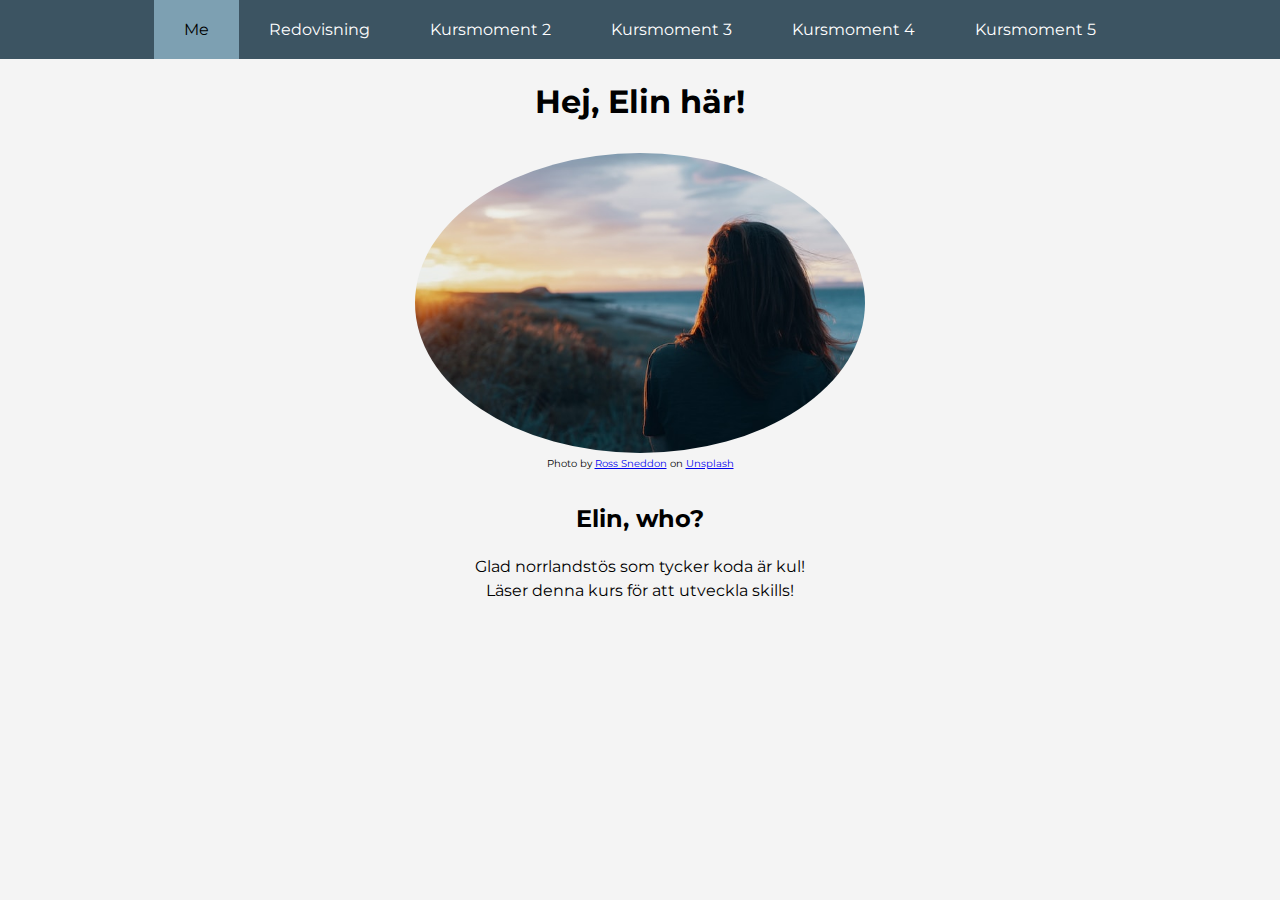
<file: public/index.html>
<!doctype html>
<html lang="sv">
    <head>
        <meta charset="utf-8">
        <title>Min presentation</title>
        <link rel="stylesheet" href="css/style.css">
        <link rel="preconnect" href="https://fonts.googleapis.com">
        <link rel="preconnect" href="https://fonts.gstatic.com" crossorigin>
        <link href="https://fonts.googleapis.com/css2?family=Montserrat:wght@300&display=swap" rel="stylesheet">
    </head>
    <body>
        <header>
            <ul>
                <li><a href="index.html" class="active">Me</a></li>
                <li><a href="redovisning.html">Redovisning</a></li>
                <!--<li><a href="om.html">Om</a></li>-->
                <li><a href="kmom02.html">Kursmoment 2</a></li>
                <li><a href="kmom03.html">Kursmoment 3</a></li>
                <li><a href="kmom04.html">Kursmoment 4</a></li>
                <li><a href="kmom05.html">Kursmoment 5</a></li>
            </ul>
        </header>
        <div class="content">
            <div class="row">
                <h1>Hej, Elin här!</h1>
            </div>
            <div class="row">
                <div class="column">
                    <img class="rounded centerImg" src="img/girl_in_north.jpg" height="300" alt="Bild på en fågel" />

                    <p class="smaller" style="margin: 5px auto">Photo by 
                        <a href="https://unsplash.com/@rosssneddon?utm_content=creditCopyText&utm_medium=referral&utm_source=unsplash">
                            Ross Sneddon</a> on 
                            <a href="https://unsplash.com/photos/woman-looking-on-body-of-water--_GA1e-813o?utm_content=creditCopyText&utm_medium=referral&utm_source=unsplash">
                                Unsplash</a>
                    </p>
  
                    <div class="presentation">
                        <h2>Elin, who?</h2>

                        <p>Glad norrlandstös som tycker koda är kul!</p>

                        <p>Läser denna kurs för att utveckla skills!</p> 
                    </div>
                </div>
            </div>
        </div>
        <script src="js/main.js"></script>
    </body>
</html>
</file>
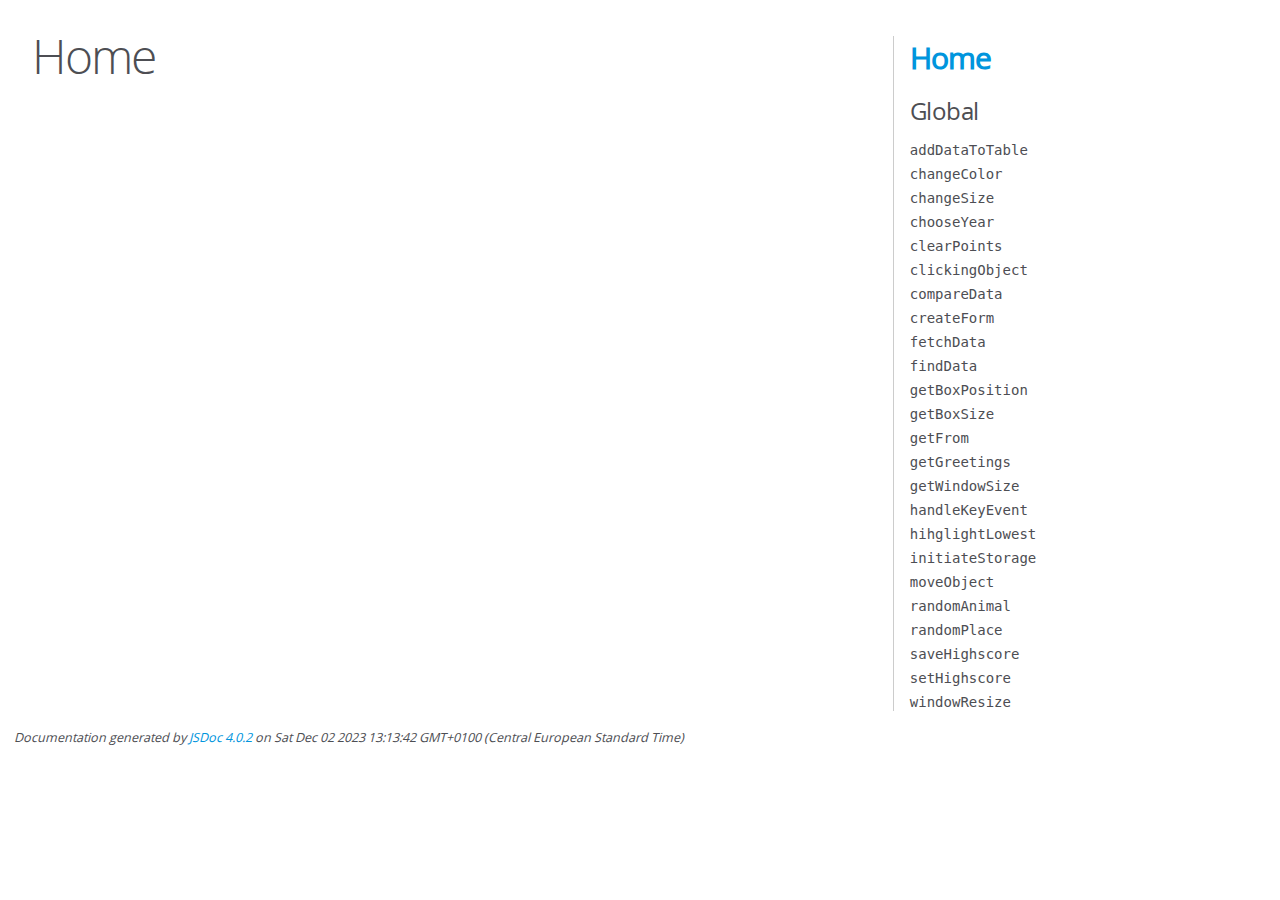
<file: public/jsdoc/index.html>
<!DOCTYPE html>
<html lang="en">
<head>
    <meta charset="utf-8">
    <title>JSDoc: Home</title>

    <script src="scripts/prettify/prettify.js"> </script>
    <script src="scripts/prettify/lang-css.js"> </script>
    <!--[if lt IE 9]>
      <script src="//html5shiv.googlecode.com/svn/trunk/html5.js"></script>
    <![endif]-->
    <link type="text/css" rel="stylesheet" href="styles/prettify-tomorrow.css">
    <link type="text/css" rel="stylesheet" href="styles/jsdoc-default.css">
</head>

<body>

<div id="main">

    <h1 class="page-title">Home</h1>

    



    


    <h3> </h3>










    









</div>

<nav>
    <h2><a href="index.html">Home</a></h2><h3>Global</h3><ul><li><a href="global.html#addDataToTable">addDataToTable</a></li><li><a href="global.html#changeColor">changeColor</a></li><li><a href="global.html#changeSize">changeSize</a></li><li><a href="global.html#chooseYear">chooseYear</a></li><li><a href="global.html#clearPoints">clearPoints</a></li><li><a href="global.html#clickingObject">clickingObject</a></li><li><a href="global.html#compareData">compareData</a></li><li><a href="global.html#createForm">createForm</a></li><li><a href="global.html#fetchData">fetchData</a></li><li><a href="global.html#findData">findData</a></li><li><a href="global.html#getBoxPosition">getBoxPosition</a></li><li><a href="global.html#getBoxSize">getBoxSize</a></li><li><a href="global.html#getFrom">getFrom</a></li><li><a href="global.html#getGreetings">getGreetings</a></li><li><a href="global.html#getWindowSize">getWindowSize</a></li><li><a href="global.html#handleKeyEvent">handleKeyEvent</a></li><li><a href="global.html#hihglightLowest">hihglightLowest</a></li><li><a href="global.html#initiateStorage">initiateStorage</a></li><li><a href="global.html#moveObject">moveObject</a></li><li><a href="global.html#randomAnimal">randomAnimal</a></li><li><a href="global.html#randomPlace">randomPlace</a></li><li><a href="global.html#saveHighscore">saveHighscore</a></li><li><a href="global.html#setHighscore">setHighscore</a></li><li><a href="global.html#windowResize">windowResize</a></li></ul>
</nav>

<br class="clear">

<footer>
    Documentation generated by <a href="https://github.com/jsdoc/jsdoc">JSDoc 4.0.2</a> on Sat Dec 02 2023 13:13:42 GMT+0100 (Central European Standard Time)
</footer>

<script> prettyPrint(); </script>
<script src="scripts/linenumber.js"> </script>
</body>
</html>
</file>
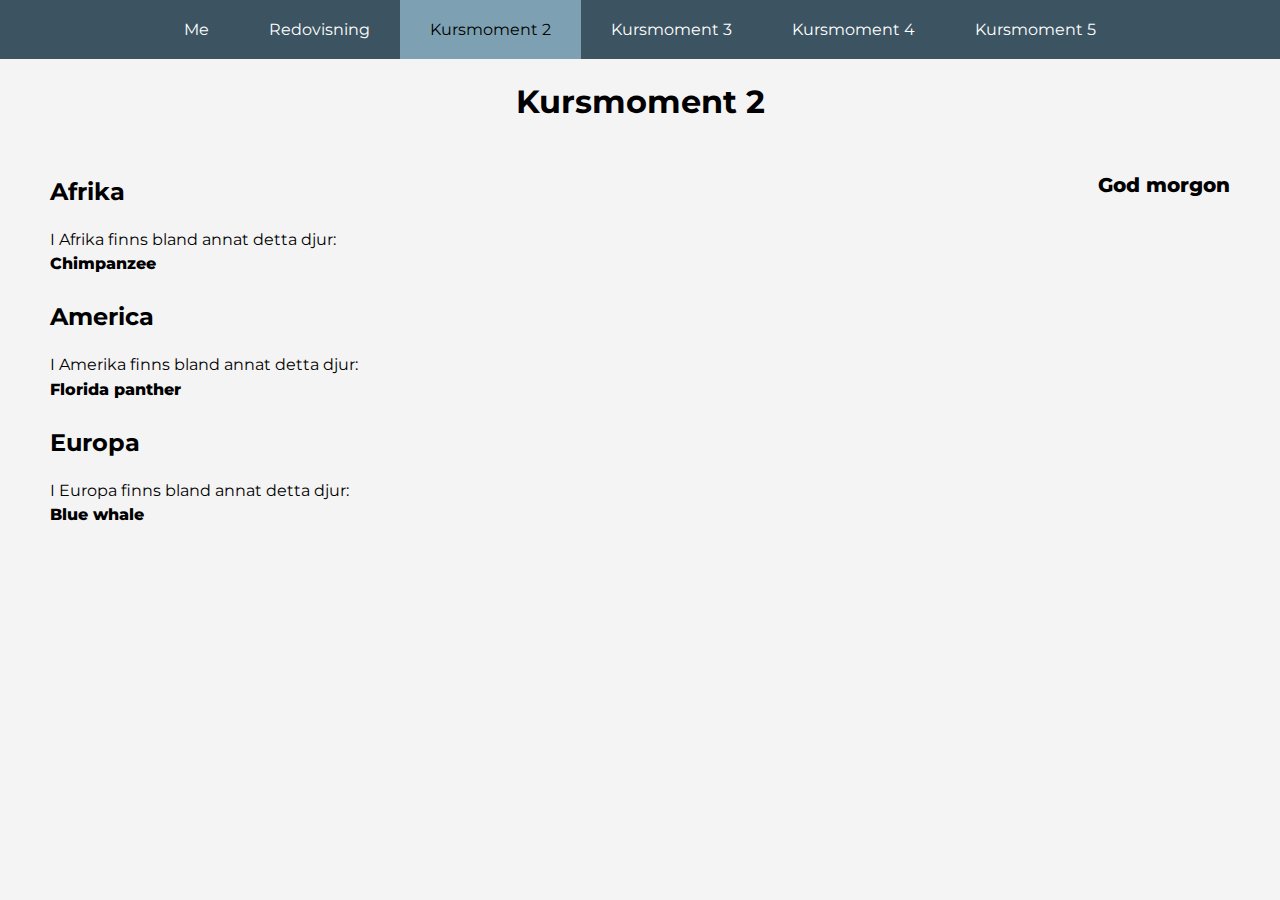
<file: public/kmom02.html>
<!doctype html>
<html lang="sv">
    <head>
        <meta charset="utf-8">
        <title>Min presentation</title>
        <link rel="stylesheet" href="css/style.css">
        <link rel="preconnect" href="https://fonts.googleapis.com">
        <link rel="preconnect" href="https://fonts.gstatic.com" crossorigin>
        <link href="https://fonts.googleapis.com/css2?family=Montserrat:wght@300&display=swap" rel="stylesheet">
        <script type="module" src="js/kmom02.js"></script>
        <script type="module" src="js/modules/kmom02/greeting.js"></script>
    </head>
    <body>
        <header>
            <ul>
                <li><a href="index.html">Me</a></li>
                <li><a href="redovisning.html">Redovisning</a></li>
                <!--<li><a href="om.html">Om</a></li>-->
                <li><a href="kmom02.html" class="active">Kursmoment 2</a></li>
                <li><a href="kmom03.html">Kursmoment 3</a></li>
                <li><a href="kmom04.html">Kursmoment 4</a></li>
                <li><a href="kmom05.html">Kursmoment 5</a></li>
            </ul>
        </header>
        <div class="content">
            <div class="row">
                <h1>Kursmoment 2</h1>
            </div>
            <div class="row text-top">
                <div class="column">
                    <div class="item">
                        <h2>Afrika</h2>
                        <p>I Afrika finns bland annat detta djur:</p>
                        <p class="randomAnimal" id="africa"></p>
                    </div>
                    <div class="item">
                        <h2>America</h2>
                        <p>I Amerika finns bland annat detta djur:</p>
                        <p class="randomAnimal" id="america"></p>
                    </div>
                    <div class="item">
                        <h2>Europa</h2>
                        <p>I Europa finns bland annat detta djur:</p>
                        <p class="randomAnimal" id="europe"></p>
                    </div>
                </div>
                <div class="column">
                    <p id="greetings"></p>
                </div>
            </div>
        </div>
    </body>
</html>
</file>
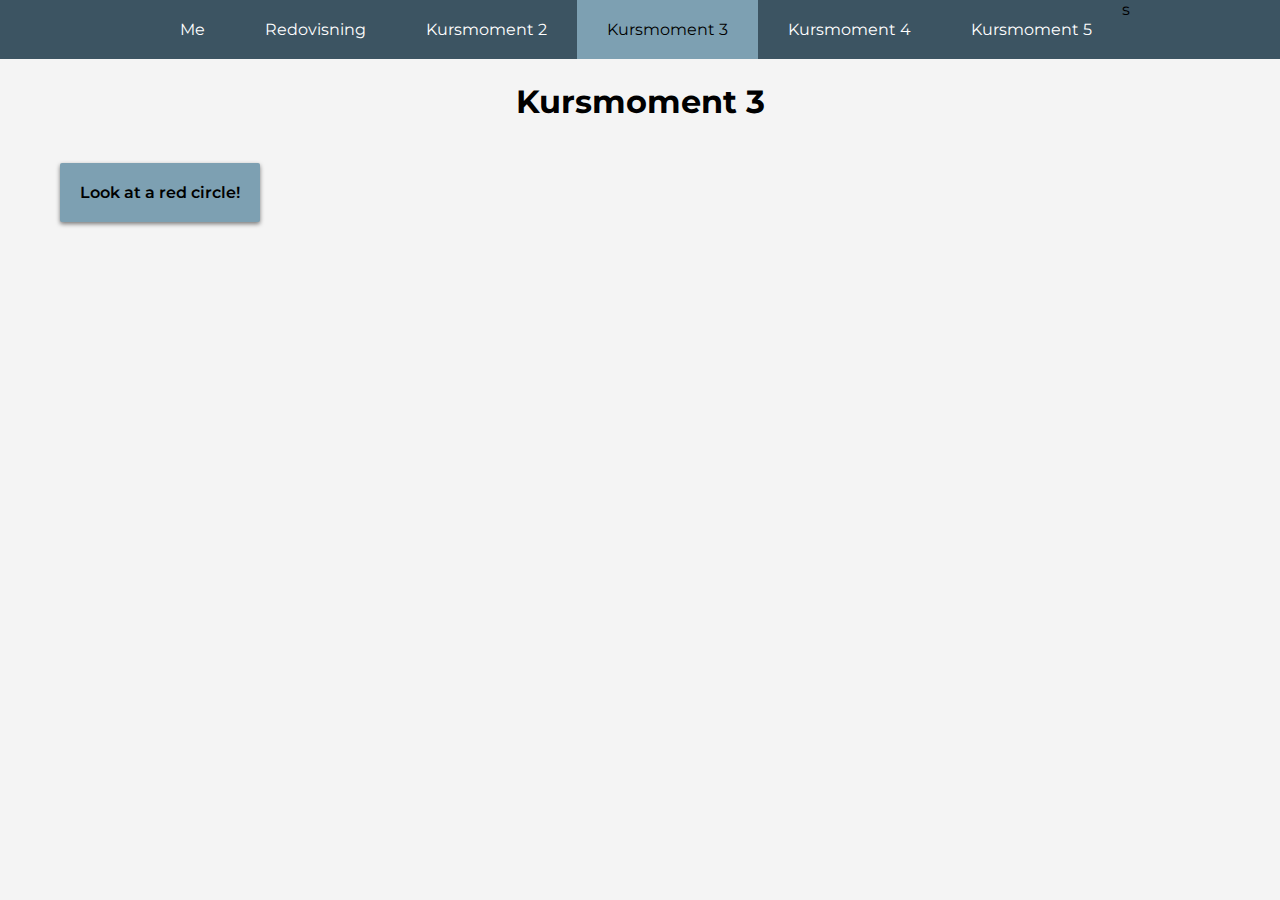
<file: public/kmom03.html>
<!doctype html>
<html lang="sv">
    <head>
        <meta charset="utf-8">
        <title>Min presentation</title>
        <link rel="stylesheet" href="css/style.css">
        <link rel="preconnect" href="https://fonts.googleapis.com">
        <link rel="preconnect" href="https://fonts.gstatic.com" crossorigin>
        <link href="https://fonts.googleapis.com/css2?family=Montserrat:wght@300&display=swap" rel="stylesheet">
        <script type="module" src="js/kmom03.js"></script>
    </head>
    <body>
        <header>
            <ul>
                <li><a href="index.html">Me</a></li>
                <li><a href="redovisning.html">Redovisning</a></li>
                <!--<li><a href="om.html">Om</a></li>-->
                <li><a href="kmom02.html">Kursmoment 2</a></li>
                <li><a href="kmom03.html" class="active">Kursmoment 3</a></li>
                <li><a href="kmom04.html">Kursmoment 4</a></li>
                <li><a href="kmom05.html">Kursmoment 5</a></li>s
            </ul>
        </header>
        <div class="content">
            <div class="row">
                <h1>Kursmoment 3</h1>
            </div>
            <div class="row">
                <div class="column">
                    <div class="item">
                        <button class="createButton">Look at a red circle!</button>
                        <h3 class="hiddenButton"></h3>
                    </div>
                </div>
            </div>
            <div class="row">
                <div class="column">
                    <div class="shapes" id="shapes"></div>
                </div>
            </div>
        </div>
    </body>
</html>
</file>
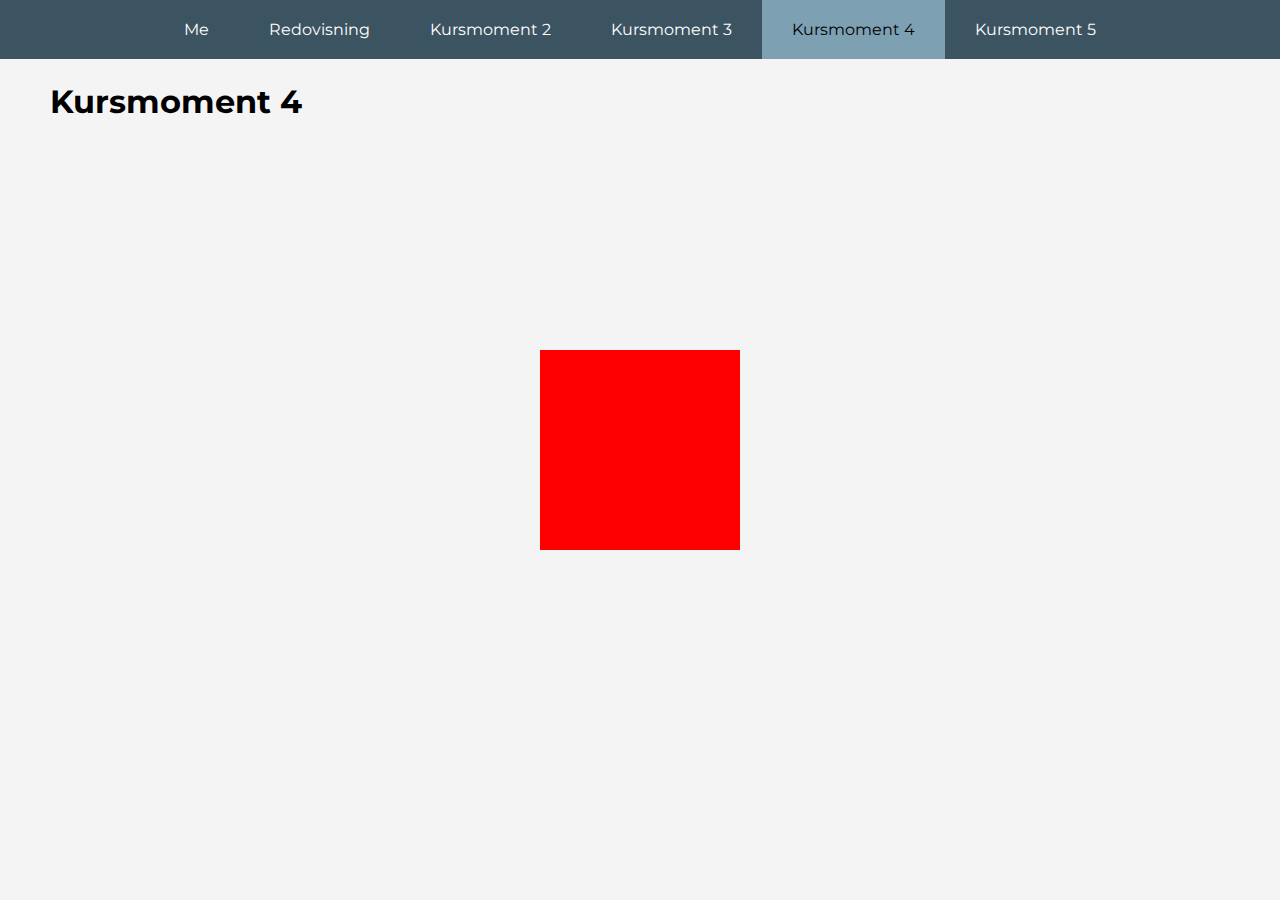
<file: public/kmom04.html>
<!doctype html>
<html lang="sv">
    <head>
        <meta charset="utf-8">
        <title>Min presentation</title>
        <link rel="stylesheet" href="css/style.css">
        <link rel="preconnect" href="https://fonts.googleapis.com">
        <link rel="preconnect" href="https://fonts.gstatic.com" crossorigin>
        <link href="https://fonts.googleapis.com/css2?family=Montserrat:wght@300&display=swap" rel="stylesheet">
        <script type="module" src="js/kmom04.js"></script>
    </head>
    <body>
        <header>
            <ul>
                <li><a href="index.html">Me</a></li>
                <li><a href="redovisning.html">Redovisning</a></li>
                <!--<li><a href="om.html">Om</a></li>-->
                <li><a href="kmom02.html">Kursmoment 2</a></li>
                <li><a href="kmom03.html">Kursmoment 3</a></li>
                <li><a href="kmom04.html" class="active">Kursmoment 4</a></li>
                <li><a href="kmom05.html">Kursmoment 5</a></li>
            </ul>
        </header>
        <div class="content">
            <div class="row kmom4">
                <h1>Kursmoment 4</h1>
            </div>
            <div id="box1" class="box center red size200"></div>
        </div>
    </body>
</html>
</file>
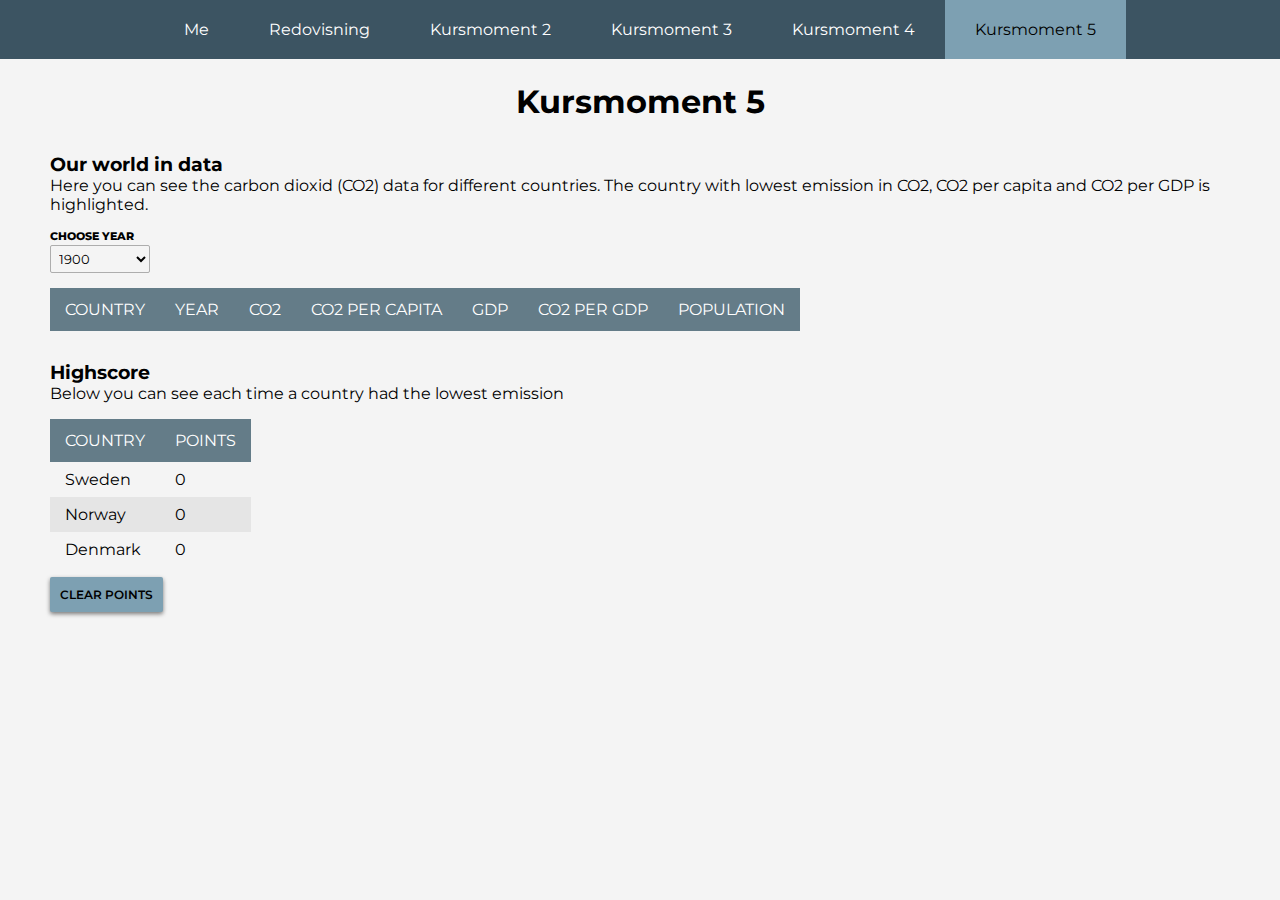
<file: public/kmom05.html>
<!doctype html>
<html lang="sv">
    <head>
        <meta charset="utf-8">
        <title>Min presentation</title>
        <link rel="stylesheet" href="css/style.css">
        <link rel="preconnect" href="https://fonts.googleapis.com">
        <link rel="preconnect" href="https://fonts.gstatic.com" crossorigin>
        <link href="https://fonts.googleapis.com/css2?family=Montserrat:wght@300&display=swap" rel="stylesheet">
        <script type="module" src="js/kmom05.js"></script>
    </head>
    <body>
        <header>
            <ul>
                <li><a href="index.html">Me</a></li>
                <li><a href="redovisning.html">Redovisning</a></li>
                <!--<li><a href="om.html">Om</a></li>-->
                <li><a href="kmom02.html">Kursmoment 2</a></li>
                <li><a href="kmom03.html">Kursmoment 3</a></li>
                <li><a href="kmom04.html">Kursmoment 4</a></li>
                <li><a href="kmom05.html" class="active">Kursmoment 5</a></li>
            </ul>
        </header>
        <div class="content">
            <div class="row">
                <h1>Kursmoment 5</h1>
            </div>
             <div class="kmom05">
                <div class="tableContainer">
                    <h3>Our world in data</h3>
                    <p>Here you can see the carbon dioxid (CO2) data for different countries. 
                        The country with lowest emission in CO2, CO2 per capita and CO2 per GDP is highlighted.</p>
                    <div id="selectYear">
                        <label>CHOOSE YEAR</label>
                        <select id="chooseYear"></select>
                    </div>
                    <table>
                        <thead>
                            <tr>
                                <th>COUNTRY</th><th>YEAR</th><th>CO2</th><th>CO2 PER CAPITA</th><th>GDP</th><th>CO2 PER GDP</th><th>POPULATION</th>
                            </tr>
                        </thead>
                        <tbody id="dataTable"></tbody>
                    </table>
                </div>
                <div class="tableContainer">
                    <h3>Highscore</h3>
                    <p style="margin-bottom: 15px;">Below you can see each time a country had the lowest emission</p>
                    <table>
                        <thead>
                            <tr>
                                <th>COUNTRY</th><th>POINTS</th>
                            </tr>
                        </thead>
                        <tbody>
                            <tr>
                                <td>Sweden</td>
                                <td id="sweden">0</td>
                            </tr>
                            <tr>
                                <td>Norway</td>
                                <td id="norway">0</td>
                            </tr>
                            <tr>
                                <td>Denmark</td>
                                <td id="denmark">0</td>
                            </tr>
                        </tbody>
                    </table>    
                    <button class="clearPoints">CLEAR POINTS</button>
                </div>
            </div>
        </div>
    </body>
</html>
</file>
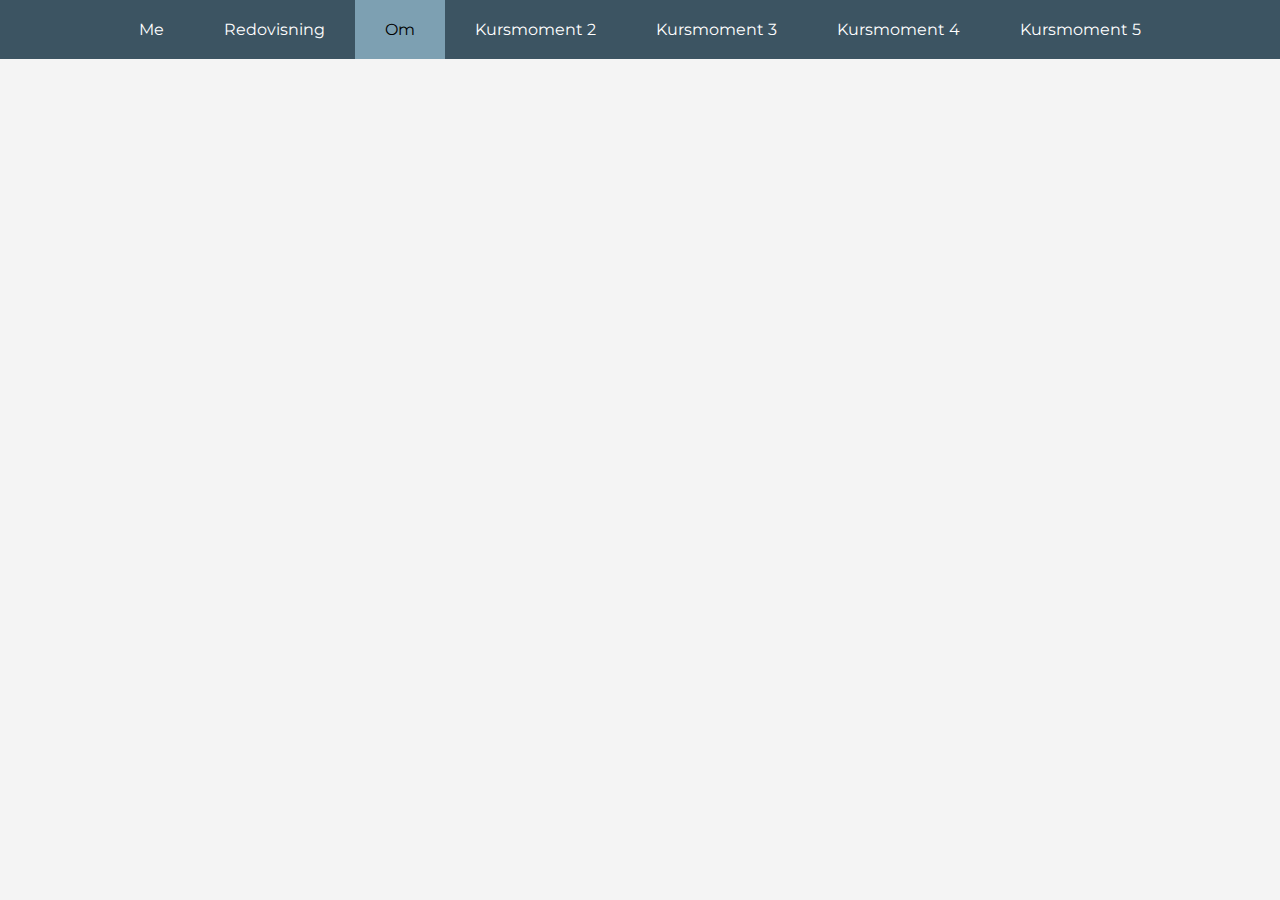
<file: public/om.html>
<!doctype html>
<html lang="sv">
    <head>
        <meta charset="utf-8">
        <title>Om kursen "js"</title>
        <link rel="stylesheet" href="css/style.css">
        <link rel="preconnect" href="https://fonts.googleapis.com">
        <link rel="preconnect" href="https://fonts.gstatic.com" crossorigin>
        <link href="https://fonts.googleapis.com/css2?family=Montserrat:wght@300&display=swap" rel="stylesheet">
    </head>
    <body>
        <header>
            <ul>
                <li><a href="index.html">Me</a></li>
                <li><a href="redovisning.html">Redovisning</a></li> 
                <li><a href="om.html" class="active">Om</a></li>
                <li><a href="kmom02.html">Kursmoment 2</a></li>
                <li><a href="kmom03.html">Kursmoment 3</a></li>
                <li><a href="kmom04.html">Kursmoment 4</a></li>
                <li><a href="kmom05.html">Kursmoment 5</a></li>
            </ul>
        </header>
    </body>
</html>
</file>
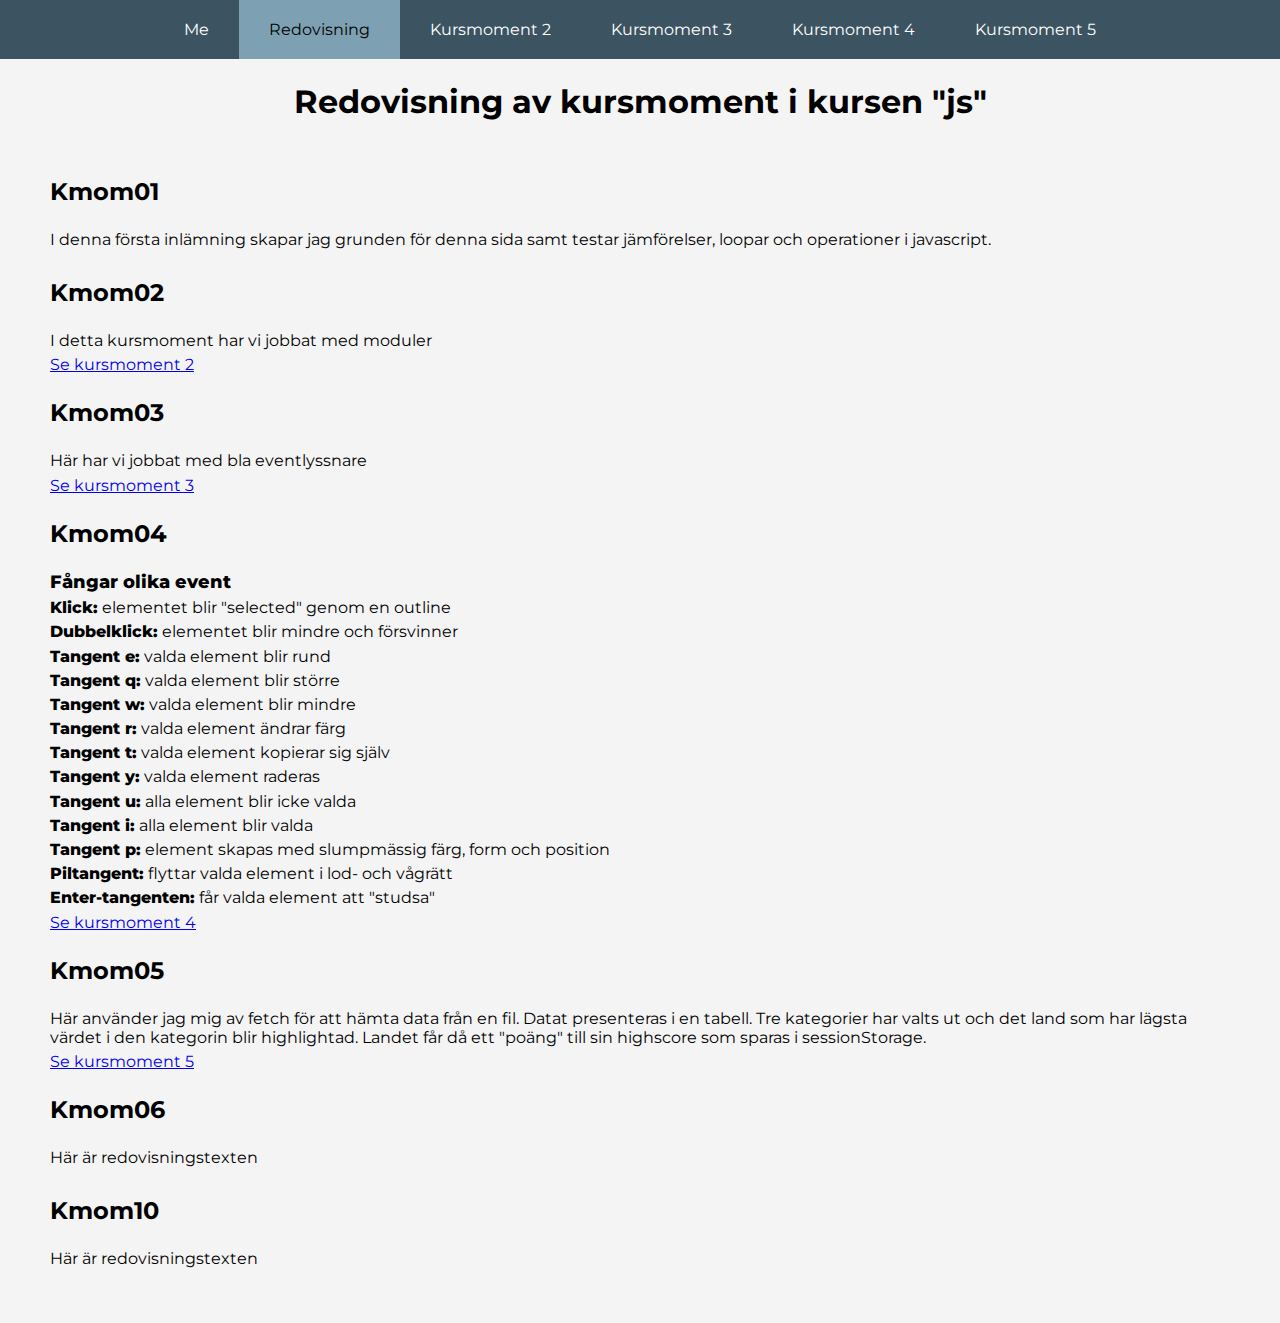
<file: public/redovisning.html>
<!doctype html>
<html lang="sv">
    <head>
        <meta charset="utf-8">
        <title>Redovisning av kursmoment i kursen "js"</title>
        <link rel="stylesheet" href="css/style.css">
        <link rel="preconnect" href="https://fonts.googleapis.com">
        <link rel="preconnect" href="https://fonts.gstatic.com" crossorigin>
        <link href="https://fonts.googleapis.com/css2?family=Montserrat:wght@300&display=swap" rel="stylesheet">
    </head>
    <body>
        <header>
            <ul>
                <li><a href="index.html">Me</a></li>
                <li><a href="redovisning.html" class="active">Redovisning</a></li>
                <!--<li><a href="om.html">Om</a></li>-->
                <li><a href="kmom02.html">Kursmoment 2</a></li>
                <li><a href="kmom03.html">Kursmoment 3</a></li>
                <li><a href="kmom04.html">Kursmoment 4</a></li>
                <li><a href="kmom05.html">Kursmoment 5</a></li>
            </ul>
        </header>
        <div class="content">
            <div class="row">
                <h1>Redovisning av kursmoment i kursen "js"</h1>
            </div>

            <div class="row">
                <div class="column">
                    <div class="item">
                        <h2>Kmom01</h2>
                        <p>I denna första inlämning skapar jag grunden för denna sida samt testar jämförelser, loopar och operationer i javascript.</p>
                    </div>
                    <div class="item">
                        <h2>Kmom02</h2>
                        <p>I detta kursmoment har vi jobbat med moduler</p>
                        <a href="kmom02.html">Se kursmoment 2</a>
                    </div>
                    <div class="item">
                        <h2>Kmom03</h2>
                        <p>Här har vi jobbat med bla eventlyssnare</p>
                        <a href="kmom03.html">Se kursmoment 3</a>
                    </div>
                    <div class="item">
                        <h2>Kmom04</h2>
                        <p style="font-size:18px; font-weight: 800;">Fångar olika event</p>
                        <p><span style="font-weight: 800;">Klick:</span> elementet blir "selected" genom en outline</p>
                        <p><span style="font-weight: 800;">Dubbelklick:</span> elementet blir mindre och försvinner</p>
                        <p><span style="font-weight: 800;">Tangent e:</span> valda element blir rund</p>
                        <p><span style="font-weight: 800;">Tangent q:</span> valda element blir större</p>
                        <p><span style="font-weight: 800;">Tangent w:</span> valda element blir mindre</p>
                        <p><span style="font-weight: 800;">Tangent r:</span> valda element ändrar färg</p>
                        <p><span style="font-weight: 800;">Tangent t:</span> valda element kopierar sig själv</p>
                        <p><span style="font-weight: 800;">Tangent y:</span> valda element raderas</p>
                        <p><span style="font-weight: 800;">Tangent u:</span> alla element blir icke valda</p>
                        <p><span style="font-weight: 800;">Tangent i:</span> alla element blir valda</p>
                        <p><span style="font-weight: 800;">Tangent p:</span> element skapas med slumpmässig färg, form och position</p>
                        <p><span style="font-weight: 800;">Piltangent:</span> flyttar valda element i lod- och vågrätt</p>
                        <p><span style="font-weight: 800;">Enter-tangenten:</span> får valda element att "studsa"</p>
                        <a href="kmom04.html">Se kursmoment 4</a>
                    </div>
                    <div class="item">
                        <h2>Kmom05</h2>
                        <p>Här använder jag mig av fetch för att hämta data från en fil. Datat presenteras i en tabell. 
                            Tre kategorier har valts ut och det land som har lägsta värdet i den kategorin blir 
                            highlightad. Landet får då ett "poäng" till sin highscore som sparas i sessionStorage.</p>
                        <a href="kmom05.html">Se kursmoment 5</a>
                    </div>
                    <div class="item">
                        <h2>Kmom06</h2>
                        <p>Här är redovisningstexten</p>
                    </div>
                    <div class="item">
                        <h2>Kmom10</h2>
                        <p>Här är redovisningstexten</p>
                    </div>
                </div>
            </div>


        </div>
        <script src="js/main.js"></script>
    </body>
</html>
</file>
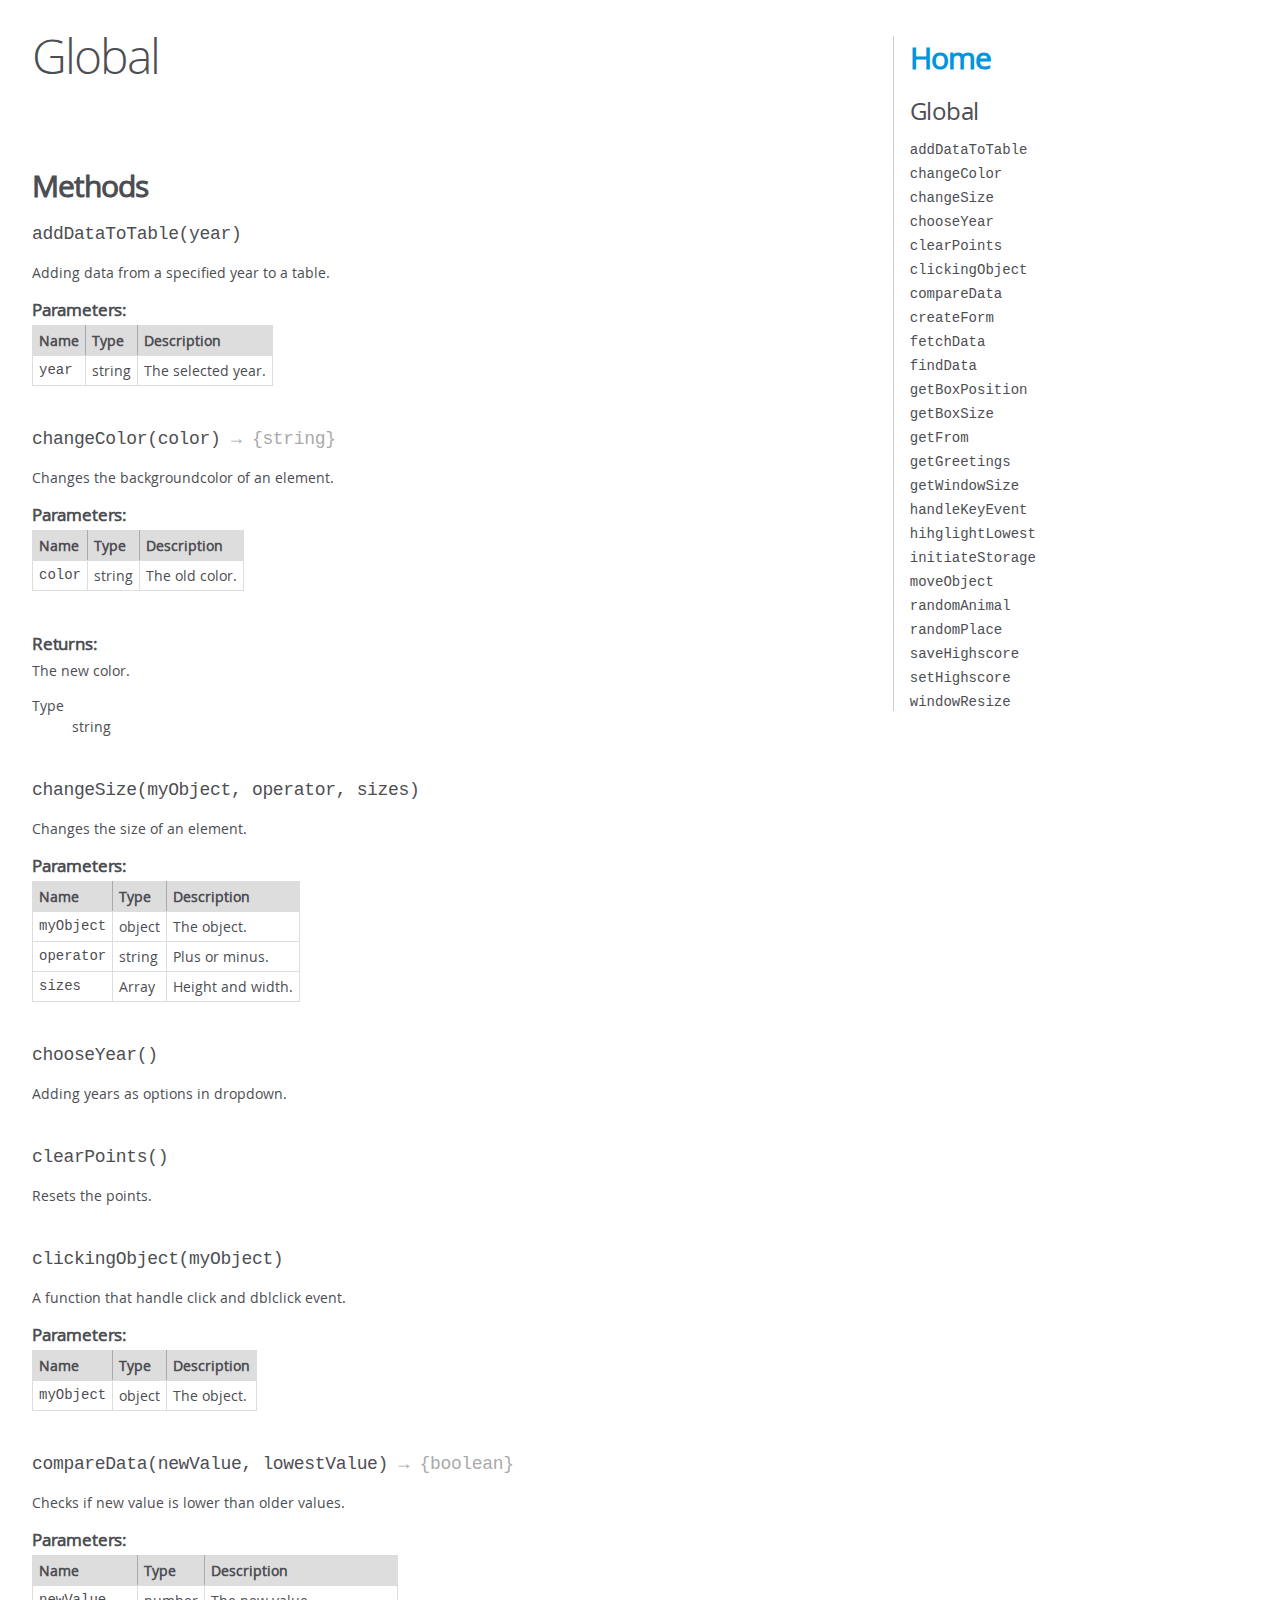
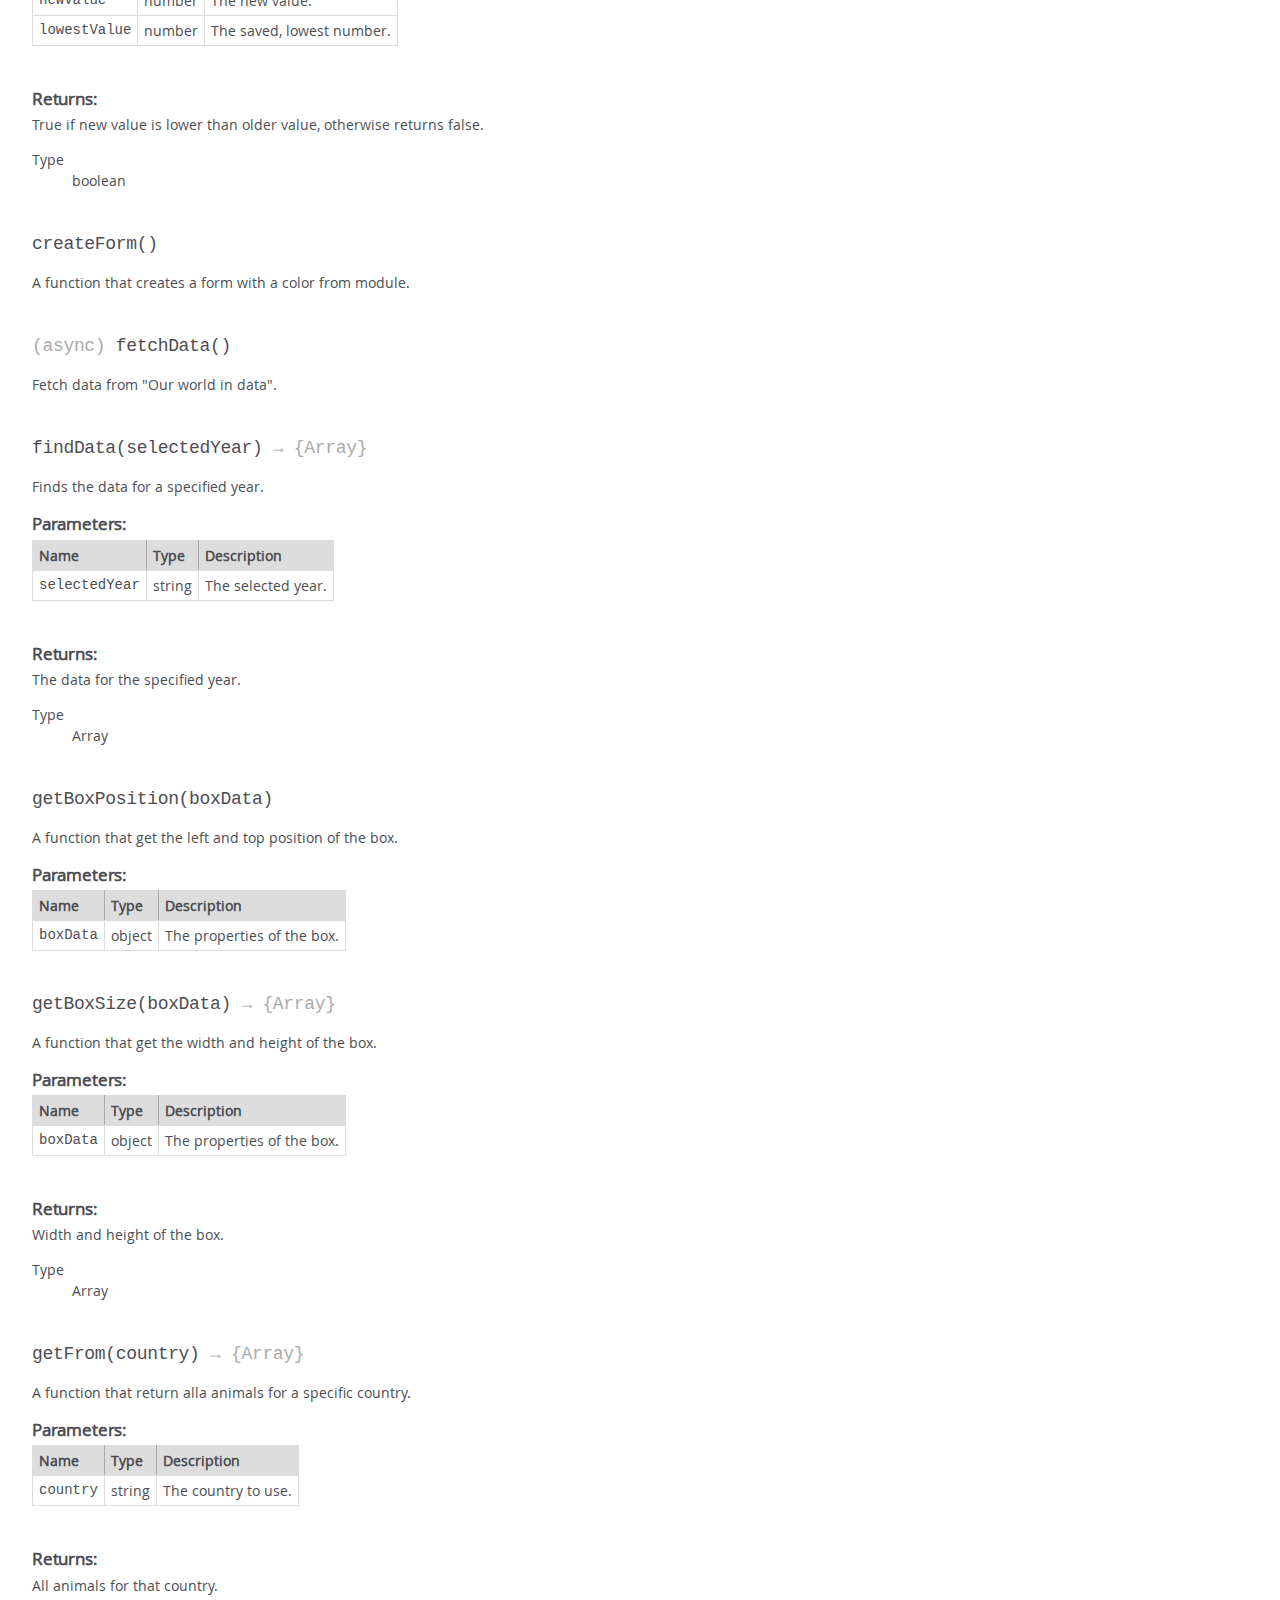
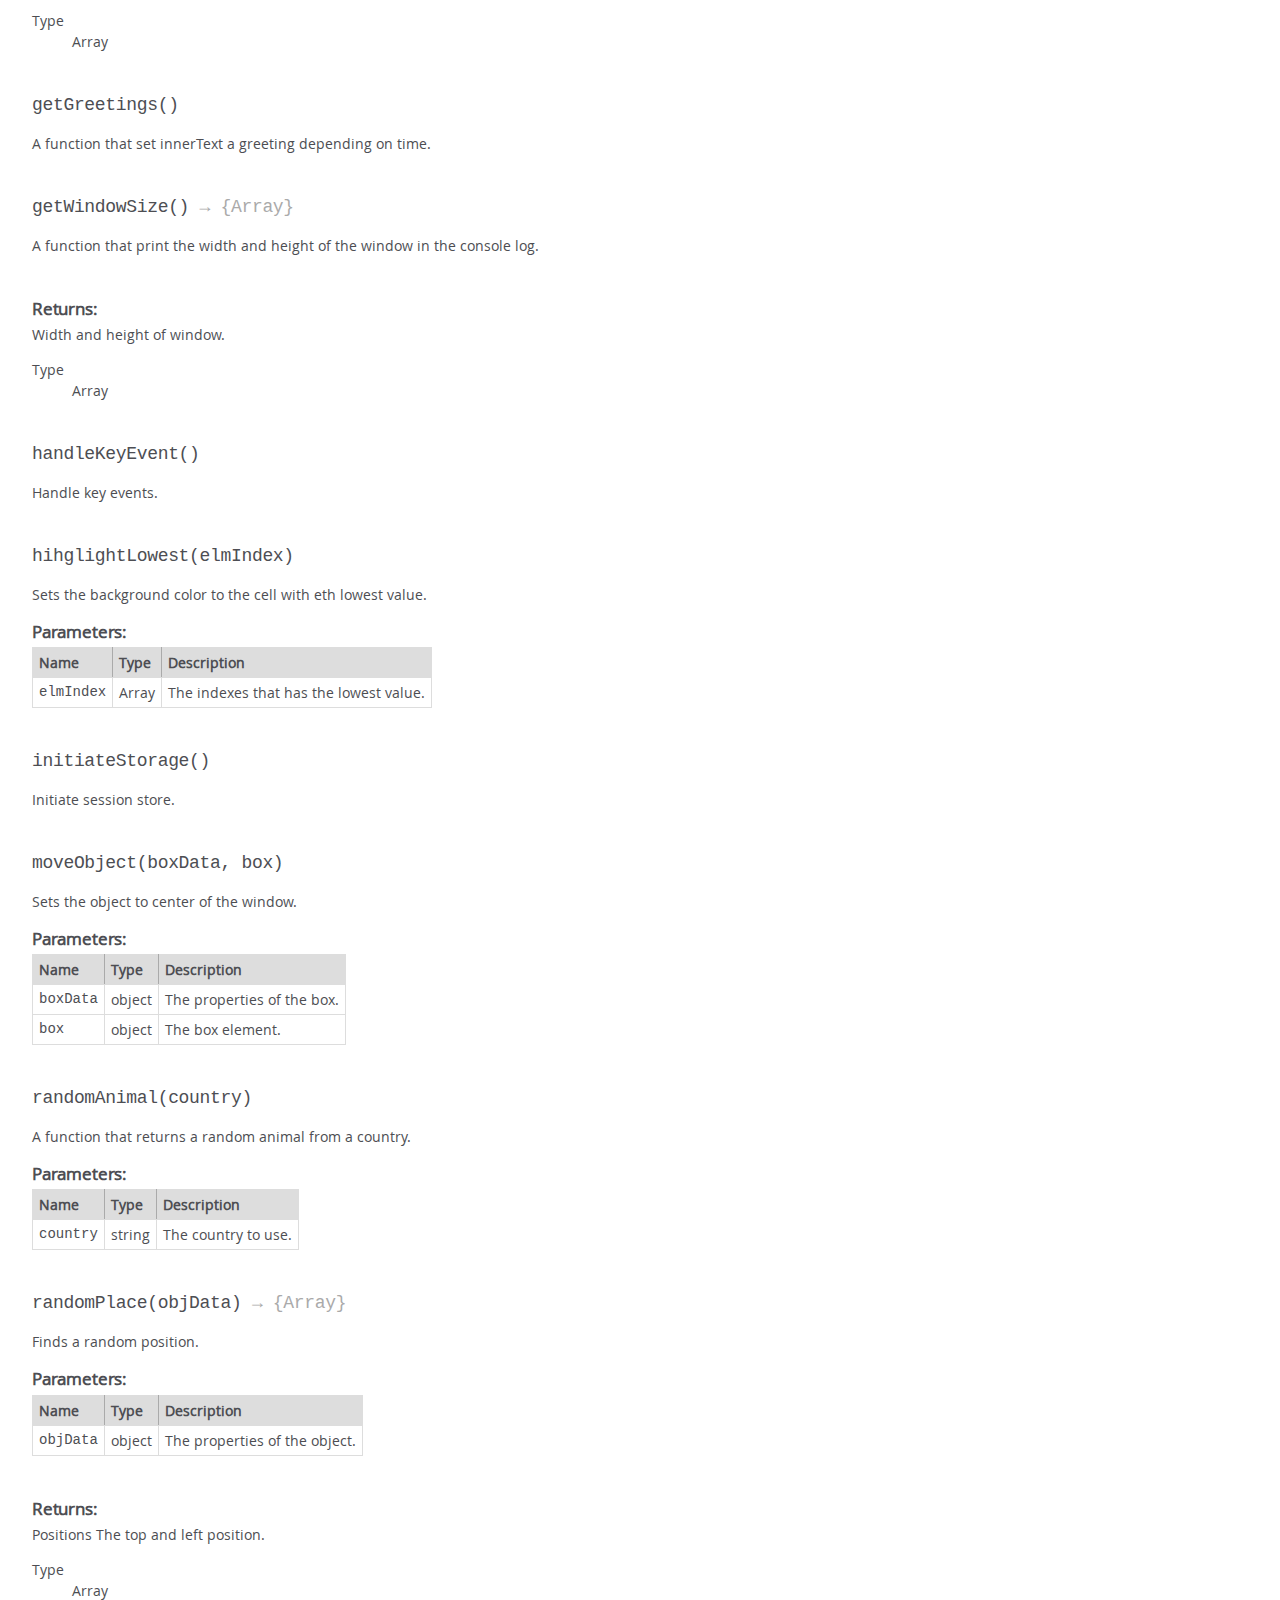
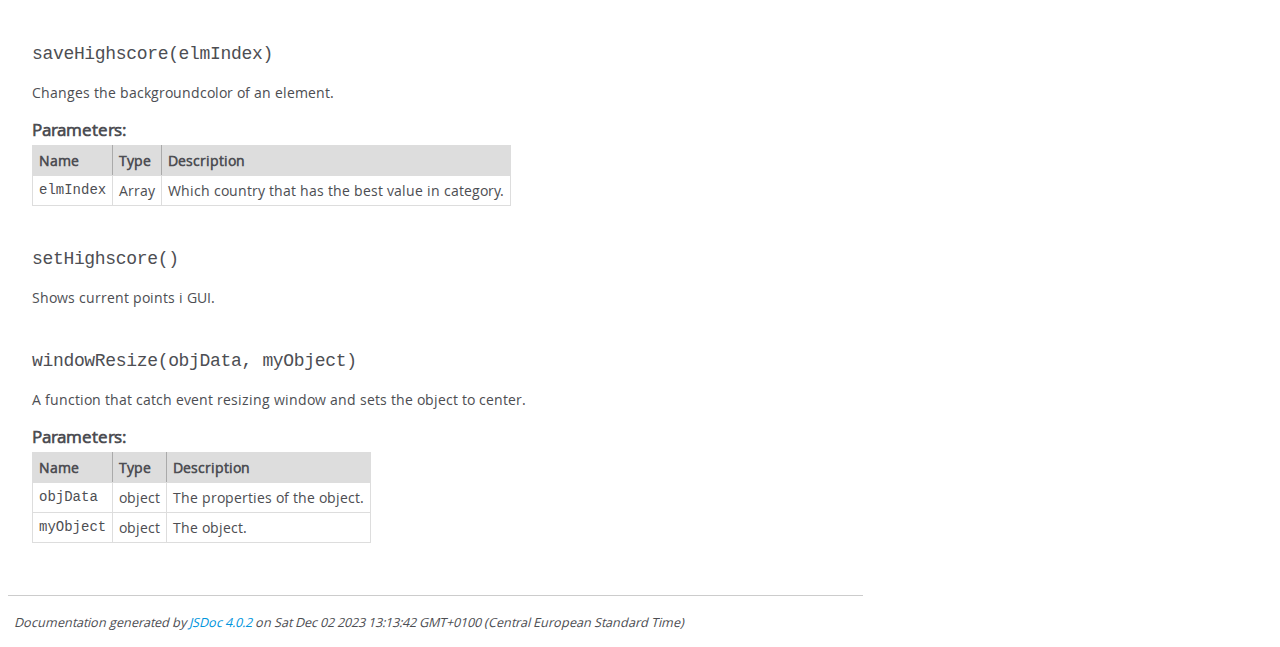
<file: public/jsdoc/global.html>
<!DOCTYPE html>
<html lang="en">
<head>
    <meta charset="utf-8">
    <title>JSDoc: Global</title>

    <script src="scripts/prettify/prettify.js"> </script>
    <script src="scripts/prettify/lang-css.js"> </script>
    <!--[if lt IE 9]>
      <script src="//html5shiv.googlecode.com/svn/trunk/html5.js"></script>
    <![endif]-->
    <link type="text/css" rel="stylesheet" href="styles/prettify-tomorrow.css">
    <link type="text/css" rel="stylesheet" href="styles/jsdoc-default.css">
</head>

<body>

<div id="main">

    <h1 class="page-title">Global</h1>

    




<section>

<header>
    
        <h2></h2>
        
    
</header>

<article>
    <div class="container-overview">
    
        

        


<dl class="details">

    

    

    

    

    

    

    

    

    

    

    

    

    

    

    

    
</dl>


        
    
    </div>

    

    

    

    

    

    

    

    
        <h3 class="subsection-title">Methods</h3>

        
            

    

    
    <h4 class="name" id="addDataToTable"><span class="type-signature"></span>addDataToTable<span class="signature">(year)</span><span class="type-signature"></span></h4>
    

    



<div class="description">
    Adding data from a specified year to a table.
</div>









    <h5>Parameters:</h5>
    

<table class="params">
    <thead>
    <tr>
        
        <th>Name</th>
        

        <th>Type</th>

        

        

        <th class="last">Description</th>
    </tr>
    </thead>

    <tbody>
    

        <tr>
            
                <td class="name"><code>year</code></td>
            

            <td class="type">
            
                
<span class="param-type">string</span>


            
            </td>

            

            

            <td class="description last">The selected year.</td>
        </tr>

    
    </tbody>
</table>






<dl class="details">

    

    

    

    

    

    

    

    

    

    

    

    

    

    

    

    
</dl>




















        
            

    

    
    <h4 class="name" id="changeColor"><span class="type-signature"></span>changeColor<span class="signature">(color)</span><span class="type-signature"> &rarr; {string}</span></h4>
    

    



<div class="description">
    Changes the backgroundcolor of an element.
</div>









    <h5>Parameters:</h5>
    

<table class="params">
    <thead>
    <tr>
        
        <th>Name</th>
        

        <th>Type</th>

        

        

        <th class="last">Description</th>
    </tr>
    </thead>

    <tbody>
    

        <tr>
            
                <td class="name"><code>color</code></td>
            

            <td class="type">
            
                
<span class="param-type">string</span>


            
            </td>

            

            

            <td class="description last">The old color.</td>
        </tr>

    
    </tbody>
</table>






<dl class="details">

    

    

    

    

    

    

    

    

    

    

    

    

    

    

    

    
</dl>















<h5>Returns:</h5>

        
<div class="param-desc">
    The new color.
</div>



<dl>
    <dt>
        Type
    </dt>
    <dd>
        
<span class="param-type">string</span>


    </dd>
</dl>

    





        
            

    

    
    <h4 class="name" id="changeSize"><span class="type-signature"></span>changeSize<span class="signature">(myObject, operator, sizes)</span><span class="type-signature"></span></h4>
    

    



<div class="description">
    Changes the size of an element.
</div>









    <h5>Parameters:</h5>
    

<table class="params">
    <thead>
    <tr>
        
        <th>Name</th>
        

        <th>Type</th>

        

        

        <th class="last">Description</th>
    </tr>
    </thead>

    <tbody>
    

        <tr>
            
                <td class="name"><code>myObject</code></td>
            

            <td class="type">
            
                
<span class="param-type">object</span>


            
            </td>

            

            

            <td class="description last">The object.</td>
        </tr>

    

        <tr>
            
                <td class="name"><code>operator</code></td>
            

            <td class="type">
            
                
<span class="param-type">string</span>


            
            </td>

            

            

            <td class="description last">Plus or minus.</td>
        </tr>

    

        <tr>
            
                <td class="name"><code>sizes</code></td>
            

            <td class="type">
            
                
<span class="param-type">Array</span>


            
            </td>

            

            

            <td class="description last">Height and width.</td>
        </tr>

    
    </tbody>
</table>






<dl class="details">

    

    

    

    

    

    

    

    

    

    

    

    

    

    

    

    
</dl>




















        
            

    

    
    <h4 class="name" id="chooseYear"><span class="type-signature"></span>chooseYear<span class="signature">()</span><span class="type-signature"></span></h4>
    

    



<div class="description">
    Adding years as options in dropdown.
</div>













<dl class="details">

    

    

    

    

    

    

    

    

    

    

    

    

    

    

    

    
</dl>




















        
            

    

    
    <h4 class="name" id="clearPoints"><span class="type-signature"></span>clearPoints<span class="signature">()</span><span class="type-signature"></span></h4>
    

    



<div class="description">
    Resets the points.
</div>













<dl class="details">

    

    

    

    

    

    

    

    

    

    

    

    

    

    

    

    
</dl>




















        
            

    

    
    <h4 class="name" id="clickingObject"><span class="type-signature"></span>clickingObject<span class="signature">(myObject)</span><span class="type-signature"></span></h4>
    

    



<div class="description">
    A function that handle click and dblclick event.
</div>









    <h5>Parameters:</h5>
    

<table class="params">
    <thead>
    <tr>
        
        <th>Name</th>
        

        <th>Type</th>

        

        

        <th class="last">Description</th>
    </tr>
    </thead>

    <tbody>
    

        <tr>
            
                <td class="name"><code>myObject</code></td>
            

            <td class="type">
            
                
<span class="param-type">object</span>


            
            </td>

            

            

            <td class="description last">The object.</td>
        </tr>

    
    </tbody>
</table>






<dl class="details">

    

    

    

    

    

    

    

    

    

    

    

    

    

    

    

    
</dl>




















        
            

    

    
    <h4 class="name" id="compareData"><span class="type-signature"></span>compareData<span class="signature">(newValue, lowestValue)</span><span class="type-signature"> &rarr; {boolean}</span></h4>
    

    



<div class="description">
    Checks if new value is lower than older values.
</div>









    <h5>Parameters:</h5>
    

<table class="params">
    <thead>
    <tr>
        
        <th>Name</th>
        

        <th>Type</th>

        

        

        <th class="last">Description</th>
    </tr>
    </thead>

    <tbody>
    

        <tr>
            
                <td class="name"><code>newValue</code></td>
            

            <td class="type">
            
                
<span class="param-type">number</span>


            
            </td>

            

            

            <td class="description last">The new value.</td>
        </tr>

    

        <tr>
            
                <td class="name"><code>lowestValue</code></td>
            

            <td class="type">
            
                
<span class="param-type">number</span>


            
            </td>

            

            

            <td class="description last">The saved, lowest number.</td>
        </tr>

    
    </tbody>
</table>






<dl class="details">

    

    

    

    

    

    

    

    

    

    

    

    

    

    

    

    
</dl>















<h5>Returns:</h5>

        
<div class="param-desc">
    True if new value is lower than older value, otherwise returns false.
</div>



<dl>
    <dt>
        Type
    </dt>
    <dd>
        
<span class="param-type">boolean</span>


    </dd>
</dl>

    





        
            

    

    
    <h4 class="name" id="createForm"><span class="type-signature"></span>createForm<span class="signature">()</span><span class="type-signature"></span></h4>
    

    



<div class="description">
    A function that creates a form with a color from module.
</div>













<dl class="details">

    

    

    

    

    

    

    

    

    

    

    

    

    

    

    

    
</dl>




















        
            

    

    
    <h4 class="name" id="fetchData"><span class="type-signature">(async) </span>fetchData<span class="signature">()</span><span class="type-signature"></span></h4>
    

    



<div class="description">
    Fetch data from "Our world in data".
</div>













<dl class="details">

    

    

    

    

    

    

    

    

    

    

    

    

    

    

    

    
</dl>




















        
            

    

    
    <h4 class="name" id="findData"><span class="type-signature"></span>findData<span class="signature">(selectedYear)</span><span class="type-signature"> &rarr; {Array}</span></h4>
    

    



<div class="description">
    Finds the data for a specified year.
</div>









    <h5>Parameters:</h5>
    

<table class="params">
    <thead>
    <tr>
        
        <th>Name</th>
        

        <th>Type</th>

        

        

        <th class="last">Description</th>
    </tr>
    </thead>

    <tbody>
    

        <tr>
            
                <td class="name"><code>selectedYear</code></td>
            

            <td class="type">
            
                
<span class="param-type">string</span>


            
            </td>

            

            

            <td class="description last">The selected year.</td>
        </tr>

    
    </tbody>
</table>






<dl class="details">

    

    

    

    

    

    

    

    

    

    

    

    

    

    

    

    
</dl>















<h5>Returns:</h5>

        
<div class="param-desc">
    The data for the specified year.
</div>



<dl>
    <dt>
        Type
    </dt>
    <dd>
        
<span class="param-type">Array</span>


    </dd>
</dl>

    





        
            

    

    
    <h4 class="name" id="getBoxPosition"><span class="type-signature"></span>getBoxPosition<span class="signature">(boxData)</span><span class="type-signature"></span></h4>
    

    



<div class="description">
    A function that get the left and top position of the box.
</div>









    <h5>Parameters:</h5>
    

<table class="params">
    <thead>
    <tr>
        
        <th>Name</th>
        

        <th>Type</th>

        

        

        <th class="last">Description</th>
    </tr>
    </thead>

    <tbody>
    

        <tr>
            
                <td class="name"><code>boxData</code></td>
            

            <td class="type">
            
                
<span class="param-type">object</span>


            
            </td>

            

            

            <td class="description last">The properties of the box.</td>
        </tr>

    
    </tbody>
</table>






<dl class="details">

    

    

    

    

    

    

    

    

    

    

    

    

    

    

    

    
</dl>




















        
            

    

    
    <h4 class="name" id="getBoxSize"><span class="type-signature"></span>getBoxSize<span class="signature">(boxData)</span><span class="type-signature"> &rarr; {Array}</span></h4>
    

    



<div class="description">
    A function that get the width and height of the box.
</div>









    <h5>Parameters:</h5>
    

<table class="params">
    <thead>
    <tr>
        
        <th>Name</th>
        

        <th>Type</th>

        

        

        <th class="last">Description</th>
    </tr>
    </thead>

    <tbody>
    

        <tr>
            
                <td class="name"><code>boxData</code></td>
            

            <td class="type">
            
                
<span class="param-type">object</span>


            
            </td>

            

            

            <td class="description last">The properties of the box.</td>
        </tr>

    
    </tbody>
</table>






<dl class="details">

    

    

    

    

    

    

    

    

    

    

    

    

    

    

    

    
</dl>















<h5>Returns:</h5>

        
<div class="param-desc">
    Width and height of the box.
</div>



<dl>
    <dt>
        Type
    </dt>
    <dd>
        
<span class="param-type">Array</span>


    </dd>
</dl>

    





        
            

    

    
    <h4 class="name" id="getFrom"><span class="type-signature"></span>getFrom<span class="signature">(country)</span><span class="type-signature"> &rarr; {Array}</span></h4>
    

    



<div class="description">
    A function that return alla animals for a specific country.
</div>









    <h5>Parameters:</h5>
    

<table class="params">
    <thead>
    <tr>
        
        <th>Name</th>
        

        <th>Type</th>

        

        

        <th class="last">Description</th>
    </tr>
    </thead>

    <tbody>
    

        <tr>
            
                <td class="name"><code>country</code></td>
            

            <td class="type">
            
                
<span class="param-type">string</span>


            
            </td>

            

            

            <td class="description last">The country to use.</td>
        </tr>

    
    </tbody>
</table>






<dl class="details">

    

    

    

    

    

    

    

    

    

    

    

    

    

    

    

    
</dl>















<h5>Returns:</h5>

        
<div class="param-desc">
    All animals for that country.
</div>



<dl>
    <dt>
        Type
    </dt>
    <dd>
        
<span class="param-type">Array</span>


    </dd>
</dl>

    





        
            

    

    
    <h4 class="name" id="getGreetings"><span class="type-signature"></span>getGreetings<span class="signature">()</span><span class="type-signature"></span></h4>
    

    



<div class="description">
    A function that set innerText a greeting depending on time.
</div>













<dl class="details">

    

    

    

    

    

    

    

    

    

    

    

    

    

    

    

    
</dl>




















        
            

    

    
    <h4 class="name" id="getWindowSize"><span class="type-signature"></span>getWindowSize<span class="signature">()</span><span class="type-signature"> &rarr; {Array}</span></h4>
    

    



<div class="description">
    A function that print the width and height of the window in the console log.
</div>













<dl class="details">

    

    

    

    

    

    

    

    

    

    

    

    

    

    

    

    
</dl>















<h5>Returns:</h5>

        
<div class="param-desc">
    Width and height of window.
</div>



<dl>
    <dt>
        Type
    </dt>
    <dd>
        
<span class="param-type">Array</span>


    </dd>
</dl>

    





        
            

    

    
    <h4 class="name" id="handleKeyEvent"><span class="type-signature"></span>handleKeyEvent<span class="signature">()</span><span class="type-signature"></span></h4>
    

    



<div class="description">
    Handle key events.
</div>













<dl class="details">

    

    

    

    

    

    

    

    

    

    

    

    

    

    

    

    
</dl>




















        
            

    

    
    <h4 class="name" id="hihglightLowest"><span class="type-signature"></span>hihglightLowest<span class="signature">(elmIndex)</span><span class="type-signature"></span></h4>
    

    



<div class="description">
    Sets the background color to the cell with eth lowest value.
</div>









    <h5>Parameters:</h5>
    

<table class="params">
    <thead>
    <tr>
        
        <th>Name</th>
        

        <th>Type</th>

        

        

        <th class="last">Description</th>
    </tr>
    </thead>

    <tbody>
    

        <tr>
            
                <td class="name"><code>elmIndex</code></td>
            

            <td class="type">
            
                
<span class="param-type">Array</span>


            
            </td>

            

            

            <td class="description last">The indexes that has the lowest value.</td>
        </tr>

    
    </tbody>
</table>






<dl class="details">

    

    

    

    

    

    

    

    

    

    

    

    

    

    

    

    
</dl>




















        
            

    

    
    <h4 class="name" id="initiateStorage"><span class="type-signature"></span>initiateStorage<span class="signature">()</span><span class="type-signature"></span></h4>
    

    



<div class="description">
    Initiate session store.
</div>













<dl class="details">

    

    

    

    

    

    

    

    

    

    

    

    

    

    

    

    
</dl>




















        
            

    

    
    <h4 class="name" id="moveObject"><span class="type-signature"></span>moveObject<span class="signature">(boxData, box)</span><span class="type-signature"></span></h4>
    

    



<div class="description">
    Sets the object to center of the window.
</div>









    <h5>Parameters:</h5>
    

<table class="params">
    <thead>
    <tr>
        
        <th>Name</th>
        

        <th>Type</th>

        

        

        <th class="last">Description</th>
    </tr>
    </thead>

    <tbody>
    

        <tr>
            
                <td class="name"><code>boxData</code></td>
            

            <td class="type">
            
                
<span class="param-type">object</span>


            
            </td>

            

            

            <td class="description last">The properties of the box.</td>
        </tr>

    

        <tr>
            
                <td class="name"><code>box</code></td>
            

            <td class="type">
            
                
<span class="param-type">object</span>


            
            </td>

            

            

            <td class="description last">The box element.</td>
        </tr>

    
    </tbody>
</table>






<dl class="details">

    

    

    

    

    

    

    

    

    

    

    

    

    

    

    

    
</dl>




















        
            

    

    
    <h4 class="name" id="randomAnimal"><span class="type-signature"></span>randomAnimal<span class="signature">(country)</span><span class="type-signature"></span></h4>
    

    



<div class="description">
    A function that returns a random animal from a country.
</div>









    <h5>Parameters:</h5>
    

<table class="params">
    <thead>
    <tr>
        
        <th>Name</th>
        

        <th>Type</th>

        

        

        <th class="last">Description</th>
    </tr>
    </thead>

    <tbody>
    

        <tr>
            
                <td class="name"><code>country</code></td>
            

            <td class="type">
            
                
<span class="param-type">string</span>


            
            </td>

            

            

            <td class="description last">The country to use.</td>
        </tr>

    
    </tbody>
</table>






<dl class="details">

    

    

    

    

    

    

    

    

    

    

    

    

    

    

    

    
</dl>




















        
            

    

    
    <h4 class="name" id="randomPlace"><span class="type-signature"></span>randomPlace<span class="signature">(objData)</span><span class="type-signature"> &rarr; {Array}</span></h4>
    

    



<div class="description">
    Finds a random position.
</div>









    <h5>Parameters:</h5>
    

<table class="params">
    <thead>
    <tr>
        
        <th>Name</th>
        

        <th>Type</th>

        

        

        <th class="last">Description</th>
    </tr>
    </thead>

    <tbody>
    

        <tr>
            
                <td class="name"><code>objData</code></td>
            

            <td class="type">
            
                
<span class="param-type">object</span>


            
            </td>

            

            

            <td class="description last">The properties of the object.</td>
        </tr>

    
    </tbody>
</table>






<dl class="details">

    

    

    

    

    

    

    

    

    

    

    

    

    

    

    

    
</dl>















<h5>Returns:</h5>

        
<div class="param-desc">
    Positions The top and left position.
</div>



<dl>
    <dt>
        Type
    </dt>
    <dd>
        
<span class="param-type">Array</span>


    </dd>
</dl>

    





        
            

    

    
    <h4 class="name" id="saveHighscore"><span class="type-signature"></span>saveHighscore<span class="signature">(elmIndex)</span><span class="type-signature"></span></h4>
    

    



<div class="description">
    Changes the backgroundcolor of an element.
</div>









    <h5>Parameters:</h5>
    

<table class="params">
    <thead>
    <tr>
        
        <th>Name</th>
        

        <th>Type</th>

        

        

        <th class="last">Description</th>
    </tr>
    </thead>

    <tbody>
    

        <tr>
            
                <td class="name"><code>elmIndex</code></td>
            

            <td class="type">
            
                
<span class="param-type">Array</span>


            
            </td>

            

            

            <td class="description last">Which country that has the best value in category.</td>
        </tr>

    
    </tbody>
</table>






<dl class="details">

    

    

    

    

    

    

    

    

    

    

    

    

    

    

    

    
</dl>




















        
            

    

    
    <h4 class="name" id="setHighscore"><span class="type-signature"></span>setHighscore<span class="signature">()</span><span class="type-signature"></span></h4>
    

    



<div class="description">
    Shows current points i GUI.
</div>













<dl class="details">

    

    

    

    

    

    

    

    

    

    

    

    

    

    

    

    
</dl>




















        
            

    

    
    <h4 class="name" id="windowResize"><span class="type-signature"></span>windowResize<span class="signature">(objData, myObject)</span><span class="type-signature"></span></h4>
    

    



<div class="description">
    A function that catch event resizing window and sets the object to center.
</div>









    <h5>Parameters:</h5>
    

<table class="params">
    <thead>
    <tr>
        
        <th>Name</th>
        

        <th>Type</th>

        

        

        <th class="last">Description</th>
    </tr>
    </thead>

    <tbody>
    

        <tr>
            
                <td class="name"><code>objData</code></td>
            

            <td class="type">
            
                
<span class="param-type">object</span>


            
            </td>

            

            

            <td class="description last">The properties of the object.</td>
        </tr>

    

        <tr>
            
                <td class="name"><code>myObject</code></td>
            

            <td class="type">
            
                
<span class="param-type">object</span>


            
            </td>

            

            

            <td class="description last">The object.</td>
        </tr>

    
    </tbody>
</table>






<dl class="details">

    

    

    

    

    

    

    

    

    

    

    

    

    

    

    

    
</dl>




















        
    

    

    
</article>

</section>




</div>

<nav>
    <h2><a href="index.html">Home</a></h2><h3>Global</h3><ul><li><a href="global.html#addDataToTable">addDataToTable</a></li><li><a href="global.html#changeColor">changeColor</a></li><li><a href="global.html#changeSize">changeSize</a></li><li><a href="global.html#chooseYear">chooseYear</a></li><li><a href="global.html#clearPoints">clearPoints</a></li><li><a href="global.html#clickingObject">clickingObject</a></li><li><a href="global.html#compareData">compareData</a></li><li><a href="global.html#createForm">createForm</a></li><li><a href="global.html#fetchData">fetchData</a></li><li><a href="global.html#findData">findData</a></li><li><a href="global.html#getBoxPosition">getBoxPosition</a></li><li><a href="global.html#getBoxSize">getBoxSize</a></li><li><a href="global.html#getFrom">getFrom</a></li><li><a href="global.html#getGreetings">getGreetings</a></li><li><a href="global.html#getWindowSize">getWindowSize</a></li><li><a href="global.html#handleKeyEvent">handleKeyEvent</a></li><li><a href="global.html#hihglightLowest">hihglightLowest</a></li><li><a href="global.html#initiateStorage">initiateStorage</a></li><li><a href="global.html#moveObject">moveObject</a></li><li><a href="global.html#randomAnimal">randomAnimal</a></li><li><a href="global.html#randomPlace">randomPlace</a></li><li><a href="global.html#saveHighscore">saveHighscore</a></li><li><a href="global.html#setHighscore">setHighscore</a></li><li><a href="global.html#windowResize">windowResize</a></li></ul>
</nav>

<br class="clear">

<footer>
    Documentation generated by <a href="https://github.com/jsdoc/jsdoc">JSDoc 4.0.2</a> on Sat Dec 02 2023 13:13:42 GMT+0100 (Central European Standard Time)
</footer>

<script> prettyPrint(); </script>
<script src="scripts/linenumber.js"> </script>
</body>
</html>
</file>
<file: public/css/style.css>
@import url("branding.css");
@import url("kmom/kmom01.css");
@import url("kmom/kmom02.css");
@import url("kmom/kmom03.css");
@import url("kmom/kmom04.css");
@import url("kmom/kmom05.css");

* {
    margin: 0;
    padding: 0;
    box-sizing: border-box;
}

body {
    background: var(--background-color);
    font-family: 'Montserrat', sans-serif;
    width: 100%;
}

h1, h2 {
    margin: 1em 0em;
}

p {
    line-height: 1.2;
    margin-bottom: 5px;
}

label {
    font-size: 11px;
    font-weight: 800;
    margin-bottom: 2px;
}

select {
    width: 100px;
    font-family: inherit;
    padding: 4px;
    background-color: var(--dropdown-bg-color);
    border-color: var(--dropdown-border);
    border-radius: 2px;
}

.content {
    width: 100%;
    padding: 50px 50px;
}

.rounded, .circle {
    border-radius: 100%;
}

.row {
    display: flex;
    flex-direction: row;
    flex-wrap: wrap;
    width: 100%;
    align-items: center;
    justify-content: center;
}

.column {
    display: flex;
    flex-direction: column;
    flex: 1;
}

/*NAVBAR*/
ul {
    list-style-type: none;
    margin: 0;
    padding: 0px;
    overflow: hidden;
    background-color: var(--nav-bg-color);
    position: fixed;
    top: 0;
    width: 100%; 
    display: flex;
    justify-content: center;
}

li {
    float: left;
}

li a {
    display: block;
    color: var(--white-text);
    text-align: center;
    padding: 20px 30px;
    margin: 0px;
    text-decoration: none;
    overflow: hidden;
}

li a:hover:not(.active) {
    background-color: var(--nav-hover-color);
}

.active {
    background-color: var(--nav-selected);
    color: var(--primary-text-color);
}
</file>
<file: public/jsdoc/styles/prettify-tomorrow.css>
/* Tomorrow Theme */
/* Original theme - https://github.com/chriskempson/tomorrow-theme */
/* Pretty printing styles. Used with prettify.js. */
/* SPAN elements with the classes below are added by prettyprint. */
/* plain text */
.pln {
  color: #4d4d4c; }

@media screen {
  /* string content */
  .str {
    color: #718c00; }

  /* a keyword */
  .kwd {
    color: #8959a8; }

  /* a comment */
  .com {
    color: #8e908c; }

  /* a type name */
  .typ {
    color: #4271ae; }

  /* a literal value */
  .lit {
    color: #f5871f; }

  /* punctuation */
  .pun {
    color: #4d4d4c; }

  /* lisp open bracket */
  .opn {
    color: #4d4d4c; }

  /* lisp close bracket */
  .clo {
    color: #4d4d4c; }

  /* a markup tag name */
  .tag {
    color: #c82829; }

  /* a markup attribute name */
  .atn {
    color: #f5871f; }

  /* a markup attribute value */
  .atv {
    color: #3e999f; }

  /* a declaration */
  .dec {
    color: #f5871f; }

  /* a variable name */
  .var {
    color: #c82829; }

  /* a function name */
  .fun {
    color: #4271ae; } }
/* Use higher contrast and text-weight for printable form. */
@media print, projection {
  .str {
    color: #060; }

  .kwd {
    color: #006;
    font-weight: bold; }

  .com {
    color: #600;
    font-style: italic; }

  .typ {
    color: #404;
    font-weight: bold; }

  .lit {
    color: #044; }

  .pun, .opn, .clo {
    color: #440; }

  .tag {
    color: #006;
    font-weight: bold; }

  .atn {
    color: #404; }

  .atv {
    color: #060; } }
/* Style */
/*
pre.prettyprint {
  background: white;
  font-family: Consolas, Monaco, 'Andale Mono', monospace;
  font-size: 12px;
  line-height: 1.5;
  border: 1px solid #ccc;
  padding: 10px; }
*/

/* Specify class=linenums on a pre to get line numbering */
ol.linenums {
  margin-top: 0;
  margin-bottom: 0; }

/* IE indents via margin-left */
li.L0,
li.L1,
li.L2,
li.L3,
li.L4,
li.L5,
li.L6,
li.L7,
li.L8,
li.L9 {
  /* */ }

/* Alternate shading for lines */
li.L1,
li.L3,
li.L5,
li.L7,
li.L9 {
  /* */ }
</file>
<file: public/jsdoc/styles/jsdoc-default.css>
@font-face {
    font-family: 'Open Sans';
    font-weight: normal;
    font-style: normal;
    src: url('../fonts/OpenSans-Regular-webfont.eot');
    src:
        local('Open Sans'),
        local('OpenSans'),
        url('../fonts/OpenSans-Regular-webfont.eot?#iefix') format('embedded-opentype'),
        url('../fonts/OpenSans-Regular-webfont.woff') format('woff'),
        url('../fonts/OpenSans-Regular-webfont.svg#open_sansregular') format('svg');
}

@font-face {
    font-family: 'Open Sans Light';
    font-weight: normal;
    font-style: normal;
    src: url('../fonts/OpenSans-Light-webfont.eot');
    src:
        local('Open Sans Light'),
        local('OpenSans Light'),
        url('../fonts/OpenSans-Light-webfont.eot?#iefix') format('embedded-opentype'),
        url('../fonts/OpenSans-Light-webfont.woff') format('woff'),
        url('../fonts/OpenSans-Light-webfont.svg#open_sanslight') format('svg');
}

html
{
    overflow: auto;
    background-color: #fff;
    font-size: 14px;
}

body
{
    font-family: 'Open Sans', sans-serif;
    line-height: 1.5;
    color: #4d4e53;
    background-color: white;
}

a, a:visited, a:active {
    color: #0095dd;
    text-decoration: none;
}

a:hover {
    text-decoration: underline;
}

header
{
    display: block;
    padding: 0px 4px;
}

tt, code, kbd, samp {
    font-family: Consolas, Monaco, 'Andale Mono', monospace;
}

.class-description {
    font-size: 130%;
    line-height: 140%;
    margin-bottom: 1em;
    margin-top: 1em;
}

.class-description:empty {
    margin: 0;
}

#main {
    float: left;
    width: 70%;
}

article dl {
    margin-bottom: 40px;
}

article img {
  max-width: 100%;
}

section
{
    display: block;
    background-color: #fff;
    padding: 12px 24px;
    border-bottom: 1px solid #ccc;
    margin-right: 30px;
}

.variation {
    display: none;
}

.signature-attributes {
    font-size: 60%;
    color: #aaa;
    font-style: italic;
    font-weight: lighter;
}

nav
{
    display: block;
    float: right;
    margin-top: 28px;
    width: 30%;
    box-sizing: border-box;
    border-left: 1px solid #ccc;
    padding-left: 16px;
}

nav ul {
    font-family: 'Lucida Grande', 'Lucida Sans Unicode', arial, sans-serif;
    font-size: 100%;
    line-height: 17px;
    padding: 0;
    margin: 0;
    list-style-type: none;
}

nav ul a, nav ul a:visited, nav ul a:active {
    font-family: Consolas, Monaco, 'Andale Mono', monospace;
    line-height: 18px;
    color: #4D4E53;
}

nav h3 {
    margin-top: 12px;
}

nav li {
    margin-top: 6px;
}

footer {
    display: block;
    padding: 6px;
    margin-top: 12px;
    font-style: italic;
    font-size: 90%;
}

h1, h2, h3, h4 {
    font-weight: 200;
    margin: 0;
}

h1
{
    font-family: 'Open Sans Light', sans-serif;
    font-size: 48px;
    letter-spacing: -2px;
    margin: 12px 24px 20px;
}

h2, h3.subsection-title
{
    font-size: 30px;
    font-weight: 700;
    letter-spacing: -1px;
    margin-bottom: 12px;
}

h3
{
    font-size: 24px;
    letter-spacing: -0.5px;
    margin-bottom: 12px;
}

h4
{
    font-size: 18px;
    letter-spacing: -0.33px;
    margin-bottom: 12px;
    color: #4d4e53;
}

h5, .container-overview .subsection-title
{
    font-size: 120%;
    font-weight: bold;
    letter-spacing: -0.01em;
    margin: 8px 0 3px 0;
}

h6
{
    font-size: 100%;
    letter-spacing: -0.01em;
    margin: 6px 0 3px 0;
    font-style: italic;
}

table
{
    border-spacing: 0;
    border: 0;
    border-collapse: collapse;
}

td, th
{
    border: 1px solid #ddd;
    margin: 0px;
    text-align: left;
    vertical-align: top;
    padding: 4px 6px;
    display: table-cell;
}

thead tr
{
    background-color: #ddd;
    font-weight: bold;
}

th { border-right: 1px solid #aaa; }
tr > th:last-child { border-right: 1px solid #ddd; }

.ancestors, .attribs { color: #999; }
.ancestors a, .attribs a
{
    color: #999 !important;
    text-decoration: none;
}

.clear
{
    clear: both;
}

.important
{
    font-weight: bold;
    color: #950B02;
}

.yes-def {
    text-indent: -1000px;
}

.type-signature {
    color: #aaa;
}

.name, .signature {
    font-family: Consolas, Monaco, 'Andale Mono', monospace;
}

.details { margin-top: 14px; border-left: 2px solid #DDD; }
.details dt { width: 120px; float: left; padding-left: 10px;  padding-top: 6px; }
.details dd { margin-left: 70px; }
.details ul { margin: 0; }
.details ul { list-style-type: none; }
.details li { margin-left: 30px; padding-top: 6px; }
.details pre.prettyprint { margin: 0 }
.details .object-value { padding-top: 0; }

.description {
    margin-bottom: 1em;
    margin-top: 1em;
}

.code-caption
{
    font-style: italic;
    font-size: 107%;
    margin: 0;
}

.source
{
    border: 1px solid #ddd;
    width: 80%;
    overflow: auto;
}

.prettyprint.source {
    width: inherit;
}

.source code
{
    font-size: 100%;
    line-height: 18px;
    display: block;
    padding: 4px 12px;
    margin: 0;
    background-color: #fff;
    color: #4D4E53;
}

.prettyprint code span.line
{
  display: inline-block;
}

.prettyprint.linenums
{
  padding-left: 70px;
  -webkit-user-select: none;
  -moz-user-select: none;
  -ms-user-select: none;
  user-select: none;
}

.prettyprint.linenums ol
{
  padding-left: 0;
}

.prettyprint.linenums li
{
  border-left: 3px #ddd solid;
}

.prettyprint.linenums li.selected,
.prettyprint.linenums li.selected *
{
  background-color: lightyellow;
}

.prettyprint.linenums li *
{
  -webkit-user-select: text;
  -moz-user-select: text;
  -ms-user-select: text;
  user-select: text;
}

.params .name, .props .name, .name code {
    color: #4D4E53;
    font-family: Consolas, Monaco, 'Andale Mono', monospace;
    font-size: 100%;
}

.params td.description > p:first-child,
.props td.description > p:first-child
{
    margin-top: 0;
    padding-top: 0;
}

.params td.description > p:last-child,
.props td.description > p:last-child
{
    margin-bottom: 0;
    padding-bottom: 0;
}

.disabled {
    color: #454545;
}
</file>
